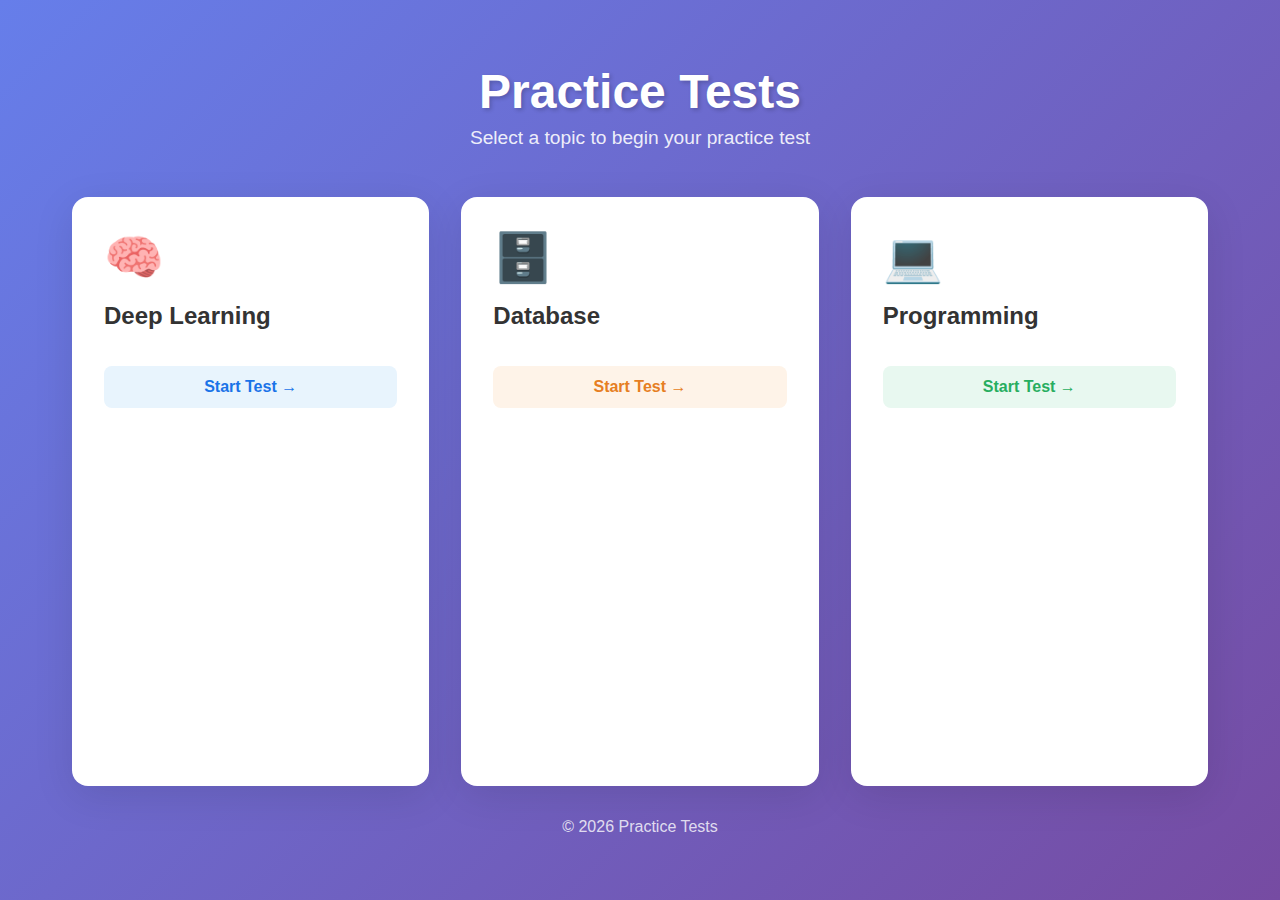
<file: index.html>
<!DOCTYPE html>
<html lang="en">
<head>
    <meta charset="UTF-8">
    <meta name="viewport" content="width=device-width, initial-scale=1.0">
    <title>Practice Tests</title>
    <link rel="stylesheet" href="styles.css">
</head>
<body>
    <div class="container">
        <header>
            <h1>Practice Tests</h1>
            <p class="subtitle">Select a topic to begin your practice test</p>
        </header>
        
        <main class="test-grid">
            <a href="tests/deep-learning.html" class="test-card deep-learning">
                <div class="icon">🧠</div>
                <h2>Deep Learning</h2>
                <span class="start-btn">Start Test →</span>
            </a>
            
            <a href="tests/database.html" class="test-card database">
                <div class="icon">🗄️</div>
                <h2>Database</h2>
                <span class="start-btn">Start Test →</span>
            </a>
            
            <a href="tests/programming.html" class="test-card programming">
                <div class="icon">💻</div>
                <h2>Programming</h2>
                <span class="start-btn">Start Test →</span>
            </a>
        </main>
        
        <footer>
            <p>&copy; 2026 Practice Tests</p>
        </footer>
    </div>
</body>
</html>
</file>
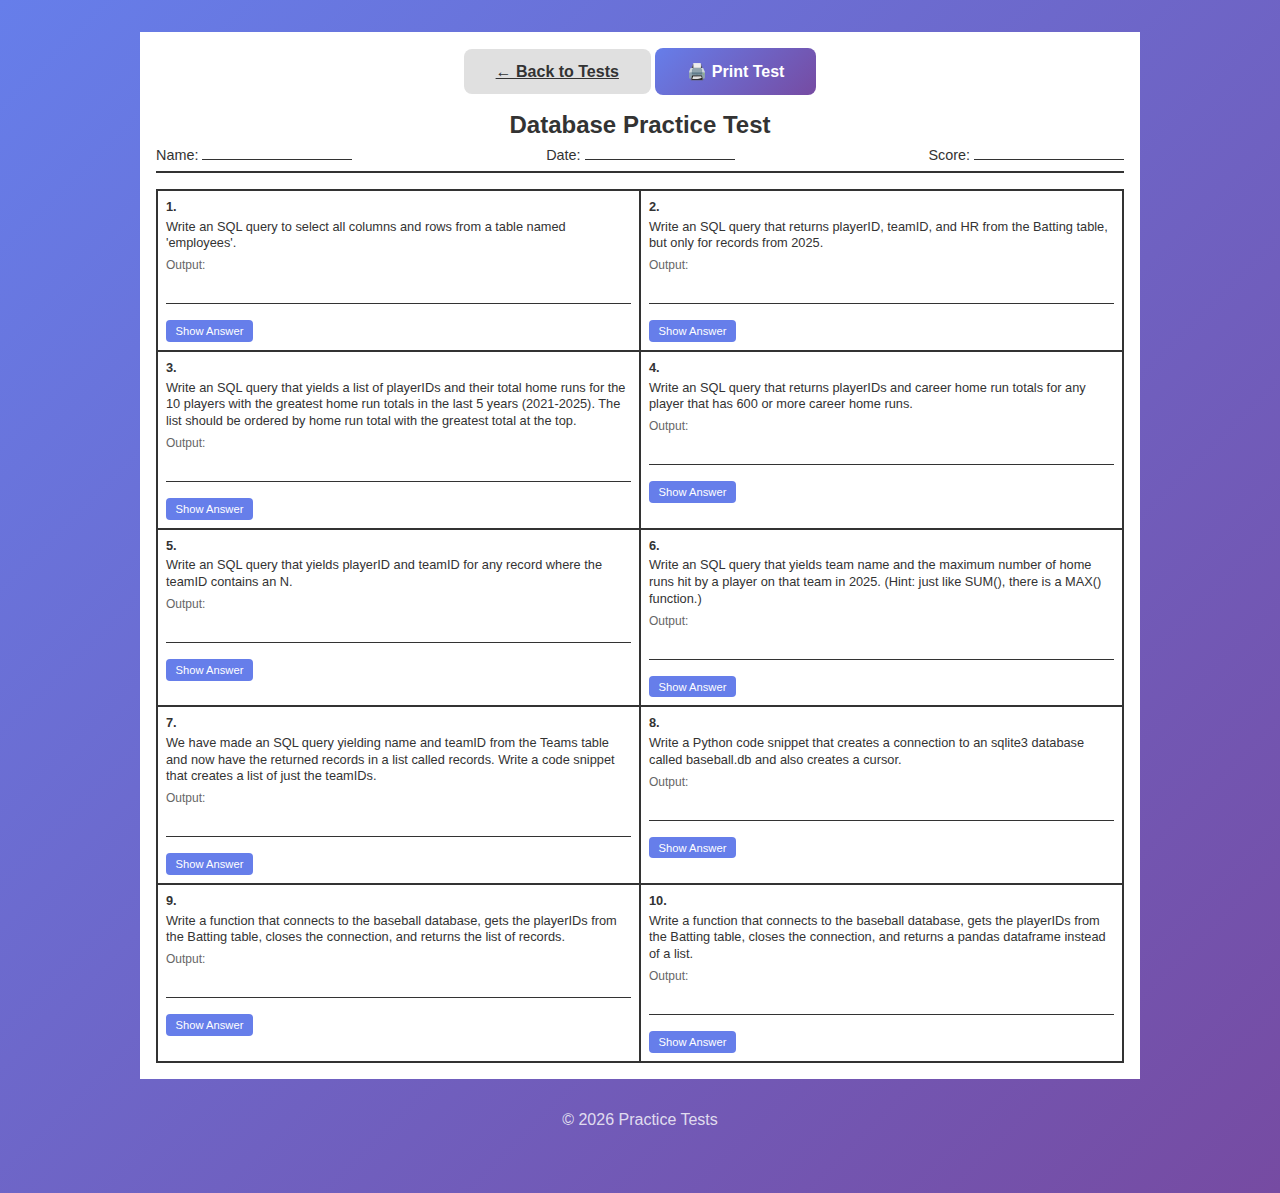
<file: tests/database.html>
<!DOCTYPE html>
<html lang="en">
<head>
    <meta charset="UTF-8">
    <meta name="viewport" content="width=device-width, initial-scale=1.0">
    <title>Database Test - Practice Tests</title>
    <link rel="stylesheet" href="../styles.css">
</head>
<body>
    <div class="container">
        <div class="print-test-container">
            <div class="print-controls">
                <a href="../index.html" class="btn btn-secondary">← Back to Tests</a>
                <button class="btn btn-primary" onclick="window.print()">🖨️ Print Test</button>
            </div>
            
            <div class="print-test-header">
                <h1>Database Practice Test</h1>
                <div class="student-info">
                    <div>Name: <span></span></div>
                    <div>Date: <span></span></div>
                    <div>Score: <span></span></div>
                </div>
            </div>
            
            <div class="question-grid" id="question-grid">
                <!-- Questions rendered by JavaScript -->
            </div>
        </div>
        
        <footer>
            <p>&copy; 2026 Practice Tests</p>
        </footer>
    </div>
    
    <script src="../app.js"></script>
    <script>
        renderPrintableTest('question-grid', databaseQuestions);
    </script>
</body>
</html>
</file>
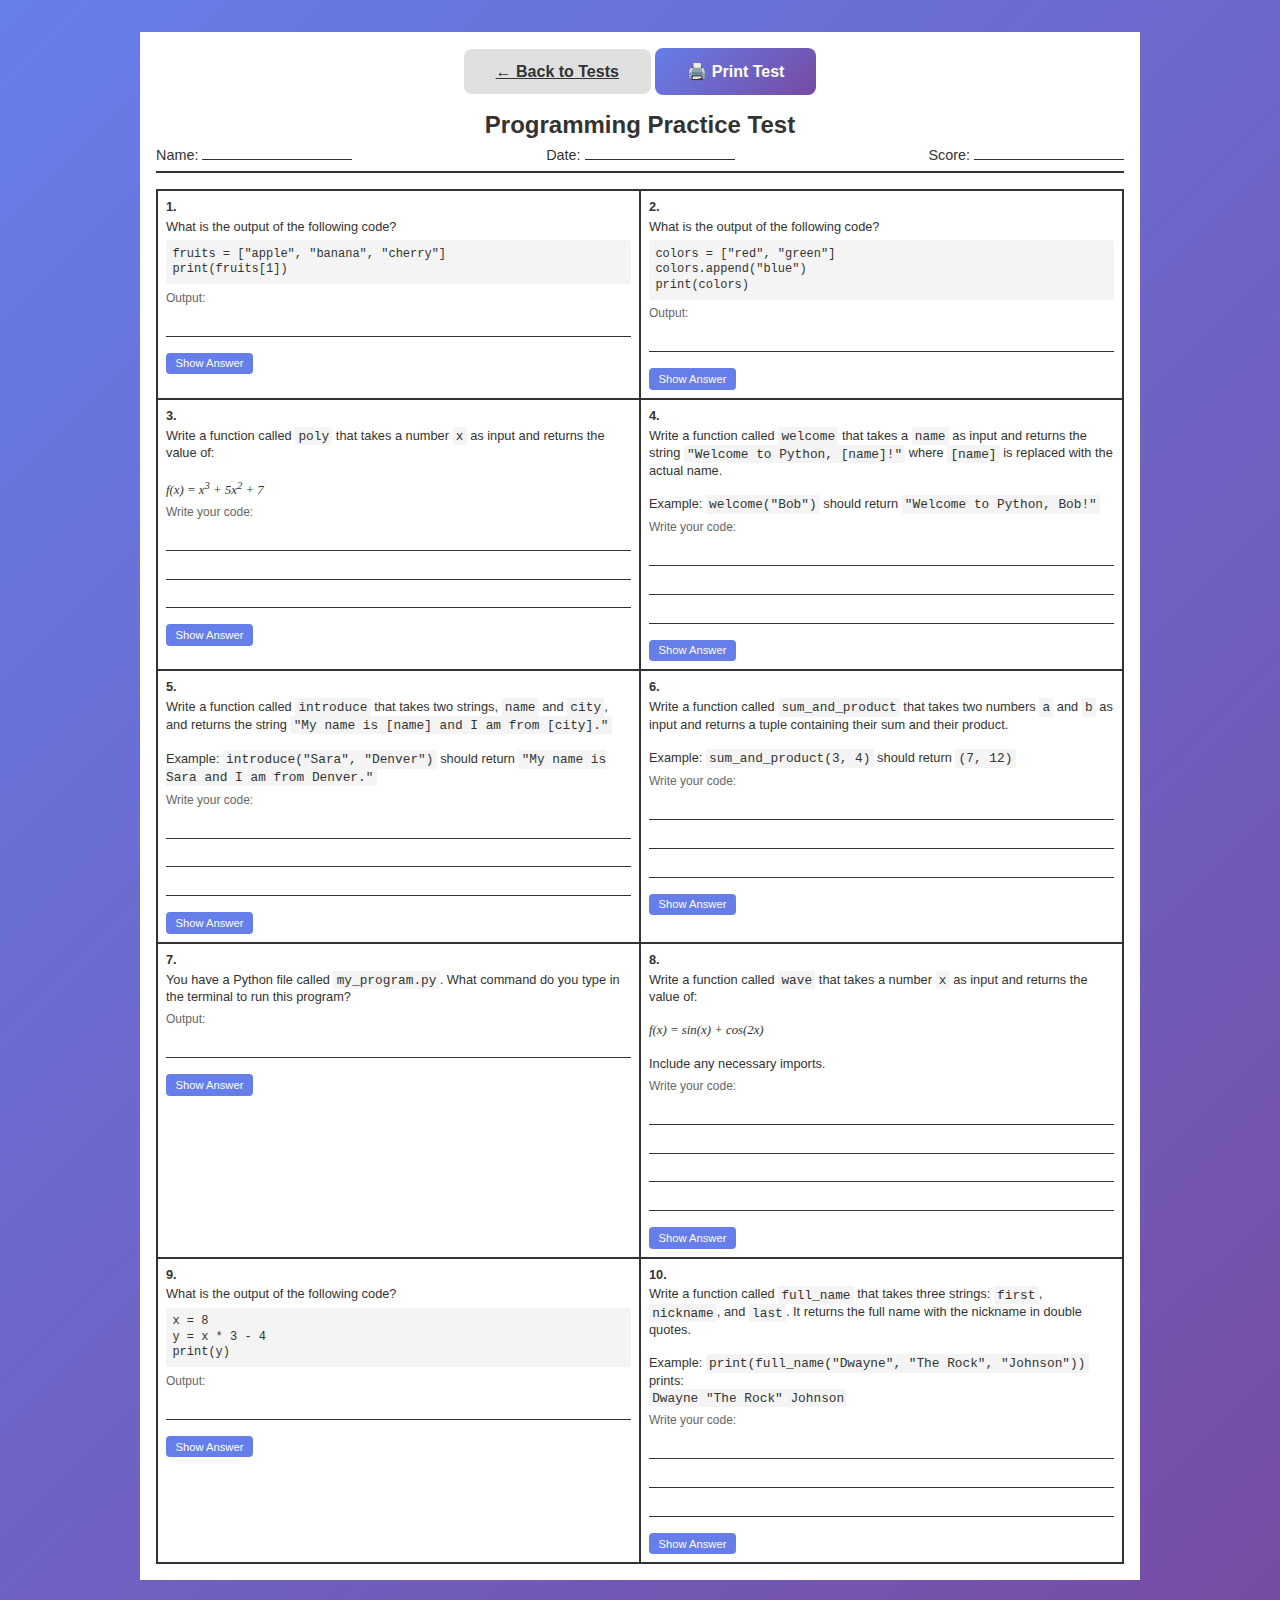
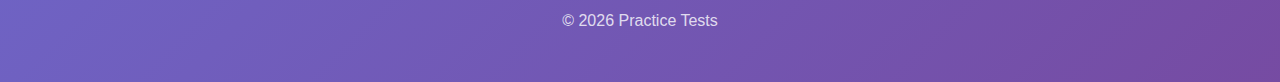
<file: tests/programming.html>
<!DOCTYPE html>
<html lang="en">
<head>
    <meta charset="UTF-8">
    <meta name="viewport" content="width=device-width, initial-scale=1.0">
    <title>Programming Test - Practice Tests</title>
    <link rel="stylesheet" href="../styles.css">
</head>
<body>
    <div class="container">
        <div class="print-test-container">
            <div class="print-controls">
                <a href="../index.html" class="btn btn-secondary">← Back to Tests</a>
                <button class="btn btn-primary" onclick="window.print()">🖨️ Print Test</button>
            </div>
            
            <div class="print-test-header">
                <h1>Programming Practice Test</h1>
                <div class="student-info">
                    <div>Name: <span></span></div>
                    <div>Date: <span></span></div>
                    <div>Score: <span></span></div>
                </div>
            </div>
            
            <div class="question-grid" id="question-grid">
                <!-- Questions rendered by JavaScript -->
            </div>
        </div>
        
        <footer>
            <p>&copy; 2026 Practice Tests</p>
        </footer>
    </div>
    
    <script src="../app.js"></script>
    <script>
        renderPrintableTest('question-grid', programmingQuestions);
    </script>
</body>
</html>
</file>
<file: styles.css>
* {
    margin: 0;
    padding: 0;
    box-sizing: border-box;
}

body {
    font-family: -apple-system, BlinkMacSystemFont, 'Segoe UI', Roboto, Oxygen, Ubuntu, sans-serif;
    background: linear-gradient(135deg, #667eea 0%, #764ba2 100%);
    min-height: 100vh;
    color: #333;
}

.container {
    max-width: 1200px;
    margin: 0 auto;
    padding: 2rem;
    min-height: 100vh;
    display: flex;
    flex-direction: column;
}

header {
    text-align: center;
    padding: 2rem 0 3rem;
}

header h1 {
    color: white;
    font-size: 3rem;
    margin-bottom: 0.5rem;
    text-shadow: 2px 2px 4px rgba(0,0,0,0.2);
}

.subtitle {
    color: rgba(255,255,255,0.9);
    font-size: 1.2rem;
}

.test-grid {
    display: grid;
    grid-template-columns: repeat(auto-fit, minmax(300px, 1fr));
    gap: 2rem;
    flex: 1;
}

.test-card {
    background: white;
    border-radius: 16px;
    padding: 2rem;
    text-decoration: none;
    color: inherit;
    transition: transform 0.3s ease, box-shadow 0.3s ease;
    display: flex;
    flex-direction: column;
    box-shadow: 0 10px 40px rgba(0,0,0,0.1);
}

.test-card:hover {
    transform: translateY(-8px);
    box-shadow: 0 20px 60px rgba(0,0,0,0.2);
}

.test-card .icon {
    font-size: 3rem;
    margin-bottom: 1rem;
}

.test-card h2 {
    font-size: 1.5rem;
    margin-bottom: 0.75rem;
}

.test-card p {
    color: #666;
    line-height: 1.6;
    flex: 1;
}

.test-card .start-btn {
    display: inline-block;
    margin-top: 1.5rem;
    padding: 0.75rem 1.5rem;
    border-radius: 8px;
    font-weight: 600;
    text-align: center;
    transition: background 0.3s ease;
}

.test-card.deep-learning .start-btn {
    background: #e8f4fd;
    color: #1a73e8;
}

.test-card.deep-learning:hover .start-btn {
    background: #1a73e8;
    color: white;
}

.test-card.database .start-btn {
    background: #fef3e8;
    color: #e67e22;
}

.test-card.database:hover .start-btn {
    background: #e67e22;
    color: white;
}

.test-card.programming .start-btn {
    background: #e8f8f0;
    color: #27ae60;
}

.test-card.programming:hover .start-btn {
    background: #27ae60;
    color: white;
}

footer {
    text-align: center;
    padding: 2rem 0;
    color: rgba(255,255,255,0.8);
}

/* Test Page Styles */
.test-container {
    background: white;
    border-radius: 16px;
    padding: 2rem;
    box-shadow: 0 10px 40px rgba(0,0,0,0.1);
}

.test-header {
    display: flex;
    justify-content: space-between;
    align-items: center;
    margin-bottom: 2rem;
    padding-bottom: 1rem;
    border-bottom: 2px solid #eee;
}

.test-header h1 {
    color: #333;
    font-size: 1.8rem;
    text-shadow: none;
}

.back-link {
    color: #667eea;
    text-decoration: none;
    font-weight: 500;
    display: flex;
    align-items: center;
    gap: 0.5rem;
}

.back-link:hover {
    text-decoration: underline;
}

.progress-bar {
    width: 100%;
    height: 8px;
    background: #eee;
    border-radius: 4px;
    margin-bottom: 2rem;
    overflow: hidden;
}

.progress-fill {
    height: 100%;
    background: linear-gradient(90deg, #667eea, #764ba2);
    border-radius: 4px;
    transition: width 0.3s ease;
}

.question-card {
    background: #f8f9fa;
    border-radius: 12px;
    padding: 2rem;
    margin-bottom: 1.5rem;
}

.question-number {
    color: #667eea;
    font-weight: 600;
    margin-bottom: 0.5rem;
}

.question-text {
    font-size: 1.2rem;
    margin-bottom: 1.5rem;
    line-height: 1.6;
}

.options {
    display: flex;
    flex-direction: column;
    gap: 0.75rem;
}

.option {
    display: flex;
    align-items: center;
    padding: 1rem 1.25rem;
    background: white;
    border: 2px solid #e0e0e0;
    border-radius: 8px;
    cursor: pointer;
    transition: all 0.2s ease;
}

.option:hover {
    border-color: #667eea;
    background: #f5f3ff;
}

.option.selected {
    border-color: #667eea;
    background: #ede9fe;
}

.option.correct {
    border-color: #27ae60;
    background: #d4edda;
}

.option.incorrect {
    border-color: #e74c3c;
    background: #f8d7da;
}

.option input {
    margin-right: 1rem;
    width: 18px;
    height: 18px;
    cursor: pointer;
}

.option label {
    cursor: pointer;
    flex: 1;
}

.nav-buttons {
    display: flex;
    justify-content: space-between;
    margin-top: 2rem;
    gap: 1rem;
}

.btn {
    padding: 0.875rem 2rem;
    border: none;
    border-radius: 8px;
    font-size: 1rem;
    font-weight: 600;
    cursor: pointer;
    transition: all 0.2s ease;
}

.btn-primary {
    background: linear-gradient(135deg, #667eea, #764ba2);
    color: white;
}

.btn-primary:hover {
    transform: translateY(-2px);
    box-shadow: 0 4px 12px rgba(102, 126, 234, 0.4);
}

.btn-primary:disabled {
    opacity: 0.5;
    cursor: not-allowed;
    transform: none;
    box-shadow: none;
}

.btn-secondary {
    background: #e0e0e0;
    color: #333;
}

.btn-secondary:hover {
    background: #d0d0d0;
}

/* Results Page */
.results {
    text-align: center;
    padding: 3rem 2rem;
}

.results h2 {
    font-size: 2rem;
    margin-bottom: 1rem;
}

.score {
    font-size: 4rem;
    font-weight: bold;
    background: linear-gradient(135deg, #667eea, #764ba2);
    -webkit-background-clip: text;
    -webkit-text-fill-color: transparent;
    background-clip: text;
    margin: 1rem 0;
}

.score-text {
    color: #666;
    font-size: 1.2rem;
    margin-bottom: 2rem;
}

.result-actions {
    display: flex;
    justify-content: center;
    gap: 1rem;
    flex-wrap: wrap;
}

/* Responsive */
@media (max-width: 768px) {
    header h1 {
        font-size: 2rem;
    }
    
    .test-grid {
        grid-template-columns: 1fr;
    }
    
    .test-header {
        flex-direction: column;
        gap: 1rem;
        text-align: center;
    }
    
    .nav-buttons {
        flex-direction: column;
    }
}

/* ============================================
   PRINTABLE TEST STYLES
   ============================================ */

.print-test-container {
    background: white;
    max-width: 1000px;
    margin: 0 auto;
    padding: 1rem;
}

.print-test-header {
    text-align: center;
    border-bottom: 2px solid #333;
    padding-bottom: 0.5rem;
    margin-bottom: 1rem;
}

.print-test-header h1 {
    color: #333;
    font-size: 1.5rem;
    margin-bottom: 0.25rem;
}

.print-test-header .student-info {
    display: flex;
    justify-content: space-between;
    margin-top: 0.5rem;
    font-size: 0.9rem;
}

.print-test-header .student-info span {
    border-bottom: 1px solid #333;
    min-width: 150px;
    display: inline-block;
}

/* Question Grid */
.question-grid {
    display: grid;
    grid-template-columns: repeat(2, 1fr);
    gap: 0;
    border: 1px solid #333;
}

.grid-question {
    border: 1px solid #333;
    padding: 0.5rem;
    font-size: 0.8rem;
    break-inside: avoid;
}

.grid-question .q-number {
    font-weight: bold;
    margin-bottom: 0.3rem;
}

.grid-question .q-text {
    margin-bottom: 0.4rem;
    line-height: 1.3;
}

.grid-question .q-options {
    display: flex;
    flex-direction: column;
    gap: 0.15rem;
}

.grid-question .q-option {
    display: flex;
    align-items: flex-start;
    gap: 0.3rem;
}

.grid-question .q-option .bubble {
    width: 14px;
    height: 14px;
    border: 1.5px solid #333;
    border-radius: 50%;
    flex-shrink: 0;
    margin-top: 1px;
}

.grid-question .q-option span {
    line-height: 1.3;
}

/* Reveal Answer */
.reveal-btn {
    margin-top: 0.5rem;
    padding: 0.3rem 0.6rem;
    background: #667eea;
    color: white;
    border: none;
    border-radius: 4px;
    font-size: 0.7rem;
    cursor: pointer;
    transition: background 0.2s;
}

.reveal-btn:hover {
    background: #5a6fd6;
}

.answer-reveal {
    margin-top: 0.5rem;
    padding: 0.4rem;
    background: #d4edda;
    border: 1px solid #28a745;
    border-radius: 4px;
    font-size: 0.75rem;
    color: #155724;
    display: none;
}

.answer-reveal.show {
    display: block;
}

/* Code blocks in questions */
.q-text pre {
    background: #f4f4f4;
    padding: 0.4rem;
    border-radius: 4px;
    font-family: 'Consolas', 'Monaco', monospace;
    font-size: 0.75rem;
    overflow-x: auto;
    margin: 0.3rem 0;
    white-space: pre;
}

.q-text code {
    font-family: 'Consolas', 'Monaco', monospace;
    background: #f4f4f4;
    padding: 0.1rem 0.2rem;
    border-radius: 2px;
}

/* Free response answer line */
.answer-line {
    border-bottom: 1px solid #333;
    min-height: 1.5rem;
    margin: 0.5rem 0;
    font-family: 'Consolas', 'Monaco', monospace;
}

.answer-lines {
    margin: 0.5rem 0;
}

.answer-lines .answer-line {
    margin: 0.3rem 0;
}

.answer-label {
    font-size: 0.75rem;
    color: #666;
    margin-bottom: 0.2rem;
}

/* Math expressions */
.math {
    font-family: 'Times New Roman', serif;
    font-style: italic;
}

/* Answer reveal with code */
.answer-reveal pre {
    background: #f4f4f4;
    padding: 0.4rem;
    border-radius: 4px;
    font-family: 'Consolas', 'Monaco', monospace;
    font-size: 0.75rem;
    margin: 0.3rem 0;
    white-space: pre;
}

/* Print button */
.print-controls {
    text-align: center;
    margin-bottom: 1rem;
}

/* Matrix table styling for math questions */
.matrix-table {
    border-collapse: collapse;
    margin: 0.5rem auto;
    font-family: 'Courier New', monospace;
}

.matrix-table td {
    padding: 2px 6px;
    text-align: center;
    font-size: 1.1em;
}

/* Print Styles */
@media print {
    body {
        background: white !important;
        -webkit-print-color-adjust: exact;
        print-color-adjust: exact;
    }
    
    .container {
        padding: 0;
        max-width: 100%;
    }
    
    .print-controls,
    .back-link,
    footer {
        display: none !important;
    }
    
    .print-test-container {
        padding: 0;
        max-width: 100%;
    }
    
    .question-grid {
        grid-template-columns: repeat(2, 1fr);
    }
    
    .grid-question {
        font-size: 9pt;
        padding: 6px;
    }
    
    @page {
        size: letter;
        margin: 0.5in;
    }
}
</file>
